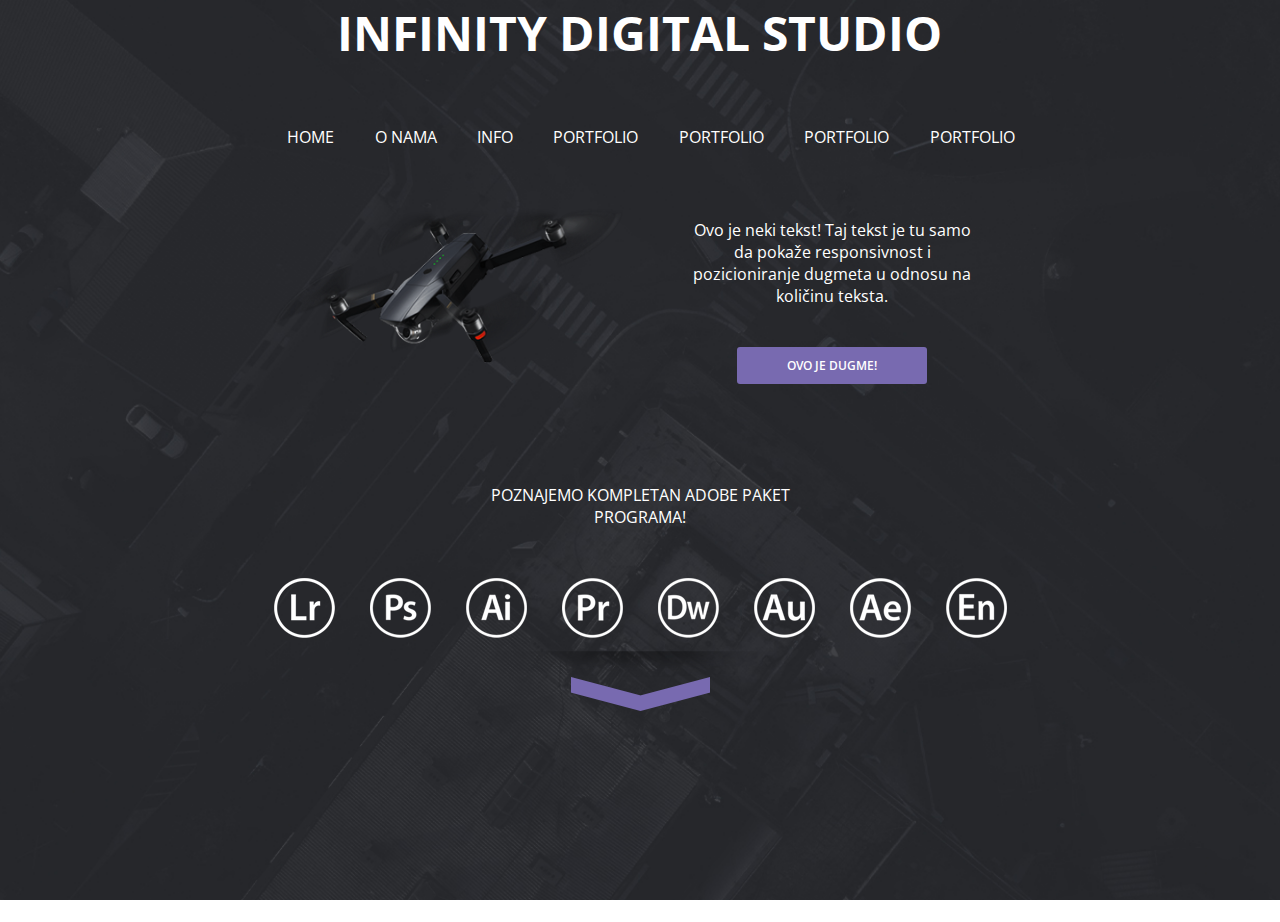
<file: HERO1.html>
<!DOCKTYPE HTML>
<html>
<head>
    <title>HERO 1</title>
    <link rel="stylesheet" type="text/css" href="HERO1.css">
    <meta name="viewport" content="width=device-width, height=device-height, initial-scale=1">
</head>
<body>
    
<div class="hero1 ">
    <div class="header ">
        <div class="title ">
        INFINITY DIGITAL STUDIO
        </div>
        <div class="menu border">
            <div class="menuitem ">HOME</div>
            <div class="menuitem ">O NAMA</div>
            <div class="menuitem ">INFO</div>
            <div class="menuitem ">PORTFOLIO</div>
            <div class="menuitem ">PORTFOLIO</div>
            <div class="menuitem ">PORTFOLIO</div>
            <div class="menuitem ">PORTFOLIO</div>
        </div>
    </div>
    
    <div class="section1 ">
        <div class="box ">
            <img src="MP.png">
        </div>
        <div class="box ">
            <div class="boxtext ">
                Ovo je neki tekst! Taj tekst je tu samo da pokaže responsivnost i pozicioniranje dugmeta u odnosu na količinu teksta.
            </div>
            <div class="button ">
                <a href="">OVO JE DUGME!</a>
            </div> 
        </div>
    </div>
    
    <div class="section2 ">
        <div class="subtitle ">
            POZNAJEMO KOMPLETAN ADOBE PAKET PROGRAMA!
        </div>
        <div class="iconsholder ">
            <div class="icon "><img src="btn%20(1).png"></div>
            <div class="icon "><img src="btn%20(2).png"></div>
            <div class="icon "><img src="btn%20(3).png"></div>
            <div class="icon "><img src="btn%20(4).png"></div>
            <div class="icon "><img src="btn%20(5).png"></div>
            <div class="icon "><img src="btn%20(6).png"></div>
            <div class="icon "><img src="btn%20(7).png"></div>
            <div class="icon "><img src="btn%20(8).png"></div>
        </div>
        <div class="shadow "><img src="shdw.png"></div>
        <div class="arrow "><img src="arr.png"></div>
    </div>
</div>   
 ss   
</body>
</html>
</file>
<file: HERO1.css>
@import url('https://fonts.googleapis.com/css?family=Open+Sans:400');

html, body {
    font-family: Open Sans, sans-serif;
    padding: 0px;
    margin: 0px;
    border: 0px;
    outline: 0px;
    color: white;
}

body a {
    color: white;
    text-decoration: none;
}

.border {
    border: 1px solid transparent;
}

.hero1 {
    width: 100%;
    height: 100%;
    min-height: 100%;
    margin-left: auto;
    margin-right: auto;
    background-image: url(head1.jpg);
    background-repeat: no-repeat;
    background-position: center;
    background-size: cover;
}

.title {
    text-align: center;
    font-family: Open Sans, sans-serif;
    width: 80%;
    margin-left: auto;
    margin-right: auto;
    font-size: 300%;
    font-weight: bolder;
    margin-bottom: 50px;
}

.header {
    width: 60%;
    margin-left: auto;
    margin-right: auto;
}

.menu {
    margin-left: auto;
    margin-right: auto;
    width: 100%;
    padding: 10px;
    display: flex;
    flex-wrap: wrap;
    flex-direction: row;
    justify-content: space-around;
    height: auto;
    margin-bottom: 50px;
}

.menuitem {
    box-sizing: border-box;
    text-align: center;
}

.section1 {
    margin-left: auto;
    margin-right: auto;
    width: 60%;
    display: flex;
    flex-wrap: wrap;
    flex-direction: row;
    justify-content: space-around;
    height: auto;
}

.section2 {
    margin-left: auto;
    margin-right: auto;
    width: 60%;
    display: flex;
    flex-wrap: wrap;
    flex-direction: row;
    justify-content: space-around;
    height: auto;
}

.subtitle {
    margin-top: 100px;
    width: 40%;
    text-align: center;
    margin-left: auto;
    margin-right: auto;
    margin-bottom: 50px;
}

.iconsholder {
    width: 100%;
    box-sizing: border-box;
    display: flex;
    flex-wrap: wrap;
    flex-direction: row;
    justify-content: space-around;
    height: auto;
}

.icon {
    width: 12,5%;
    min-width: 12,5%;
    text-align: center;
}

.shadow {
    width: 100%;
    text-align: center;
}

.shadow img {
    width: 300px;
}

.arrow {
    min-width: 100%;
    text-align: center;
}

.box {
    width: 350px;
    box-sizing: border-box;
    text-align: center;
}

.box img {
    width: 100%;
}

.button:hover {
    cursor: pointer;
}

.button {
    margin-top: 30px;
    padding: 10px 20px;
    background-color: #786ab0;
    max-width: 150px;
    margin-left: auto;
    margin-right: auto;
    font-weight: 600;
    font-size: 12px;
    border-radius: 3px;
}

.boxtext {
    padding: 10px;
    max-width: 80%;
    margin-left: auto;
    margin-right: auto;
}

/*--- Media Queries --*/
@media screen and (max-width: 900px) {
    menuitem {
        font-size: 300%;
    }
    
    .subtitle {
        width: 100%;
    }
    
    .title {
        width: 100%;
        font-size: 100%;
    }
    
    .shadow img {
        width: 100%;
    }
    
    .section2 {
        width: 100%;
    }
    
    .iconsholder {
        width: 100%;
    }
    
    .icon {
        width: 25%;
    }
    
    .menu {
        min-width: 90%;
    }
    
    .menuitem {
        width: 90%;
        font-size: 25px;
    }
}

@media screen and (max-width: 480px) {
    body {
        min-width: 250px;
    }
    
    .box {
        min-width: 100%;
    }
    
    .icon {
        width: 25%;
    }
    
    .menu {
        width: 90%;
    }
    
    .menuitem {
        min-width: 100%;
        font-size: 25px;
    }
}
</file>
